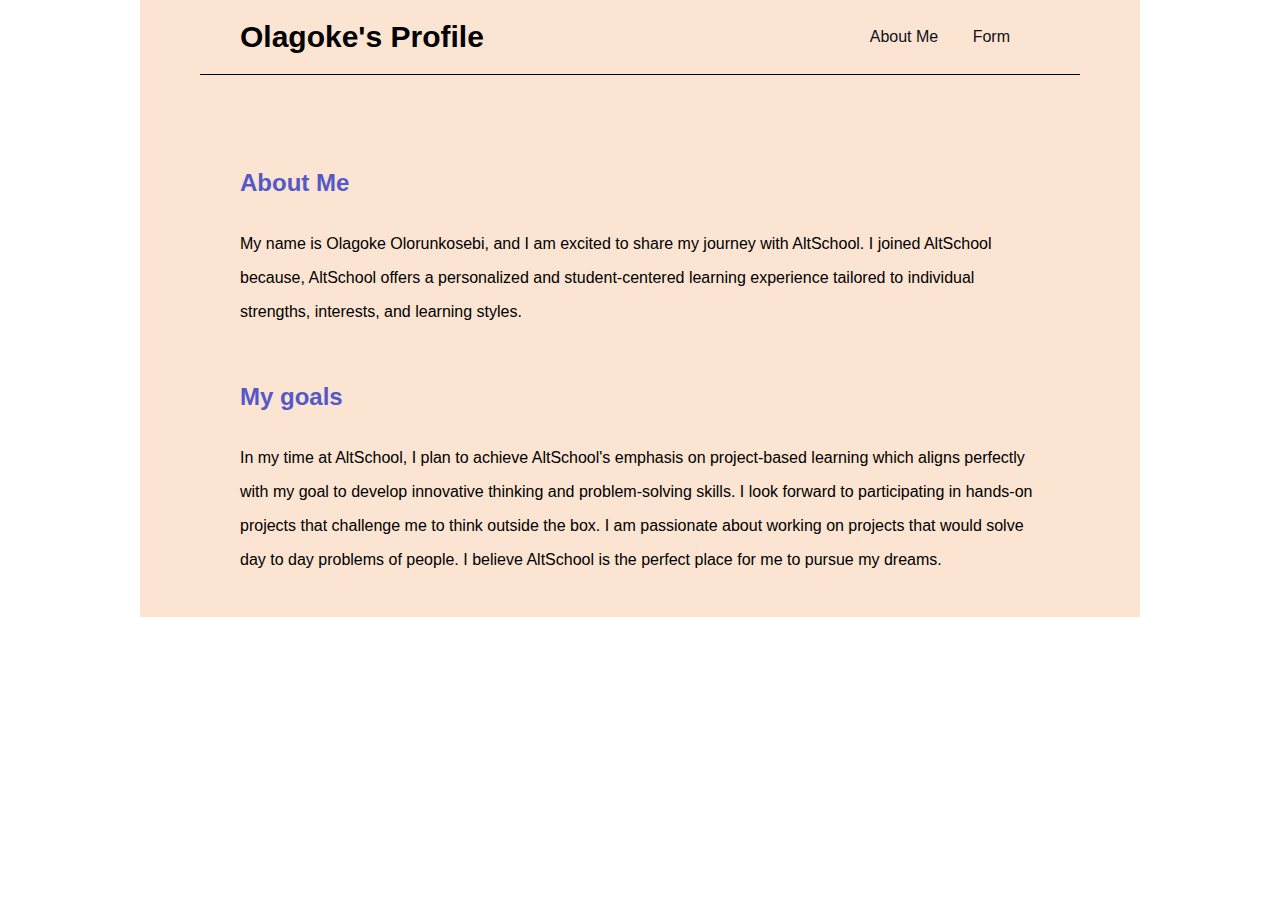
<file: index.html>
<!DOCTYPE html>
<html lang="en">
  <head>
    <meta charset="UTF-8" />
    <meta name="viewport" content="width=device-width, initial-scale=1.0" />
    <link rel="stylesheet" href="style.css" />
    <title>About Me</title>
  </head>
  <body>
    <div id="container">
      <div id="navbar">
        <h1>Olagoke's Profile</h1>
        <nav>
          <a href="index.html">About Me</a>
          <a href="form.html">Form</a>
        </nav>
      </div>
      <div id="content">
        <br /><br /><br />
        <div id="about_me">
          <h2>About Me</h2>

          <p>
            My name is Olagoke Olorunkosebi, and I am excited to share my
            journey with AltSchool. I joined AltSchool because, AltSchool offers
            a personalized and student-centered learning experience tailored to
            individual strengths, interests, and learning styles.
          </p>
        </div>
        <br /><br /><br />
        <div id="my_goals">
          <h2>My goals</h2>
          <p>
            In my time at AltSchool, I plan to achieve AltSchool's emphasis on
            project-based learning which aligns perfectly with my goal to
            develop innovative thinking and problem-solving skills. I look
            forward to participating in hands-on projects that challenge me to
            think outside the box. I am passionate about working on projects
            that would solve day to day problems of people. I believe AltSchool
            is the perfect place for me to pursue my dreams.
          </p>
        </div>
      </div>
    </div>
  </body>
</html>
</file>
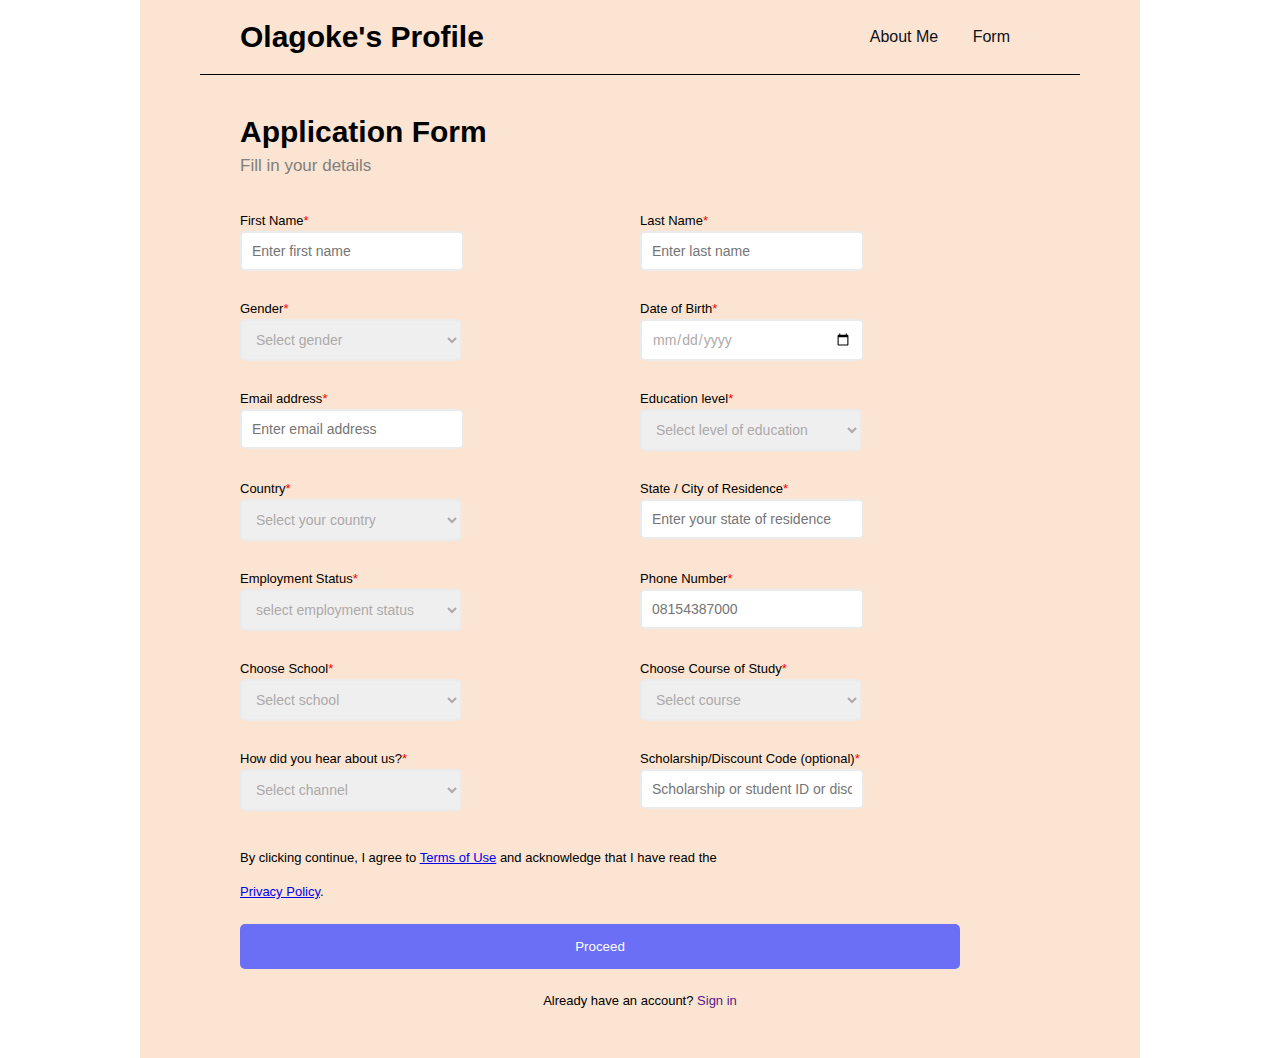
<file: form.html>
<!DOCTYPE html>
<html lang="en">
  <head>
    <meta charset="UTF-8" />
    <meta name="viewport" content="width=device-width, initial-scale=1.0" />
    <link rel="stylesheet" href="style.css" />
    <title>Registration Form</title>
  </head>
  <body>
    <div id="main">
      <div id="navbar_pg2">
        <h1>Olagoke's Profile</h1>
        <nav>
          <a href="index.html">About Me</a>
          <a href="form.html">Form</a>
        </nav>
      </div>
      <div id="container2">
        <h1>Application Form</h1>

        <p id="details">Fill in your details</p>
        <br />
        <br />

        <form action="">
          <fieldset class="flex">
            <div class="set1">
              <label for="firstName">First Name<span>&ast;</span></label
              ><br />
              <input
                type="text"
                id="firstName"
                placeholder="Enter first name"
                style="color: rgb(173, 169, 169)"
              />
            </div>
            <div class="set2">
              <label for="lastName">Last Name<span>&ast;</span></label
              ><br />
              <input
                type="text"
                id="lastName"
                placeholder="Enter last name"
                style="color: rgb(173, 169, 169)"
              />
            </div>
          </fieldset>
          <br />
          <br />
          <fieldset class="flex">
            <div class="set1">
              <label for="gender">Gender<span>&ast;</span></label
              ><br />
              <select name="gender" id="gender">
                <option value="Select here">Select gender</option>
                <option value="male">male</option>
                <option value="female">female</option>
              </select>
            </div>
            <div class="set2">
              <label for="date">Date of Birth<span>&ast;</span></label
              ><br />
              <input type="date" id="date" />
            </div>
          </fieldset>
          <br />
          <br />
          <fieldset class="flex">
            <div class="set1">
              <label for="email">Email address<span>&ast;</span></label
              ><br />
              <input
                type="email"
                id="email"
                placeholder="Enter email address"
                style="color: rgb(173, 169, 169)"
              />
            </div>
            <div class="set2">
              <label for="education">Education level<span>&ast;</span></label
              ><br />
              <select name="education" id="education">
                <option value="">Select level of education</option>
                <option value="">Bsc</option>
                <option value="">Msc</option>
                <option value="">Diploma</option>
                <option value="">Doctorate (Phd)</option>
                <option value="">High school / Secondary school</option>
                <option value="">Under Graduate</option>
                <option value="">Junior / Middle school</option>
                <option value="">Post Graduate</option>
              </select>
            </div>
          </fieldset>
          <br />
          <br />
          <fieldset class="flex">
            <div class="set1">
              <label id="country" for="country">Country<span>&ast;</span></label
              ><br />
              <select class="form-select" id="country" name="country">
                <option value="Select">Select your country</option>
                <option>select country</option>
                <option value="AF">Afghanistan</option>
                <option value="AX">Aland Islands</option>
                <option value="AL">Albania</option>
                <option value="DZ">Algeria</option>
                <option value="AD">Andorra</option>
                <option value="AO">Angola</option>
                <option value="AI">Anguilla</option>
                <option value="AQ">Antarctica</option>
                <option value="AR">Argentina</option>
                <option value="AM">Armenia</option>
                <option value="AW">Aruba</option>
                <option value="AU">Australia</option>
                <option value="AT">Austria</option>
                <option value="AZ">Azerbaijan</option>
                <option value="BS">Bahamas</option>
                <option value="BH">Bahrain</option>
                <option value="BD">Bangladesh</option>
                <option value="BB">Barbados</option>
                <option value="BY">Belarus</option>
                <option value="BE">Belgium</option>
                <option value="BZ">Belize</option>
                <option value="BJ">Benin</option>
                <option value="BM">Bermuda</option>
                <option value="BT">Bhutan</option>
                <option value="BO">Bolivia</option>
                <option value="BW">Botswana</option>
                <option value="BV">Bouvet Island</option>
                <option value="BR">Brazil</option>
                <option value="BG">Bulgaria</option>
                <option value="BF">Burkina Faso</option>
                <option value="BI">Burundi</option>
                <option value="KH">Cambodia</option>
                <option value="CM">Cameroon</option>
                <option value="CA">Canada</option>
                <option value="CV">Cape Verde</option>
                <option value="KY">Cayman Islands</option>
                <option value="TD">Chad</option>
                <option value="CL">Chile</option>
                <option value="CN">China</option>
                <option value="CX">Christmas Island</option>
                <option value="CO">Colombia</option>
                <option value="KM">Comoros</option>
                <option value="CG">Congo</option>
                <option value="CK">Cook Islands</option>
                <option value="CR">Costa Rica</option>
                <option value="CI">Cote D'Ivoire</option>
                <option value="HR">Croatia</option>
                <option value="CU">Cuba</option>
                <option value="CW">Curacao</option>
                <option value="CY">Cyprus</option>
                <option value="CZ">Czech Republic</option>
                <option value="DK">Denmark</option>
                <option value="DJ">Djibouti</option>
                <option value="DM">Dominica</option>
                <option value="DO">Dominican Republic</option>
                <option value="EC">Ecuador</option>
                <option value="EG">Egypt</option>
                <option value="SV">El Salvador</option>
                <option value="GQ">Equatorial Guinea</option>
                <option value="ER">Eritrea</option>
                <option value="EE">Estonia</option>
                <option value="ET">Ethiopia</option>
                <option value="FO">Faroe Islands</option>
                <option value="FJ">Fiji</option>
                <option value="FI">Finland</option>
                <option value="FR">France</option>
                <option value="GF">French Guiana</option>
                <option value="PF">French Polynesia</option>
                <option value="GA">Gabon</option>
                <option value="GM">Gambia</option>
                <option value="GE">Georgia</option>
                <option value="DE">Germany</option>
                <option value="GH">Ghana</option>
                <option value="GI">Gibraltar</option>
                <option value="GR">Greece</option>
                <option value="GL">Greenland</option>
                <option value="GD">Grenada</option>
                <option value="GP">Guadeloupe</option>
                <option value="GU">Guam</option>
                <option value="GT">Guatemala</option>
                <option value="GG">Guernsey</option>
                <option value="GN">Guinea</option>
                <option value="GW">Guinea-Bissau</option>
                <option value="GY">Guyana</option>
                <option value="HT">Haiti</option>
                <option value="HN">Honduras</option>
                <option value="HK">Hong Kong</option>
                <option value="HU">Hungary</option>
                <option value="IS">Iceland</option>
                <option value="IN">India</option>
                <option value="ID">Indonesia</option>
                <option value="IQ">Iraq</option>
                <option value="IE">Ireland</option>
                <option value="IM">Isle of Man</option>
                <option value="IL">Israel</option>
                <option value="IT">Italy</option>
                <option value="JM">Jamaica</option>
                <option value="JP">Japan</option>
                <option value="JE">Jersey</option>
                <option value="JO">Jordan</option>
                <option value="KZ">Kazakhstan</option>
                <option value="KE">Kenya</option>
                <option value="KI">Kiribati</option>
                <option value="KR">Korea</option>
                <option value="XK">Kosovo</option>
                <option value="KW">Kuwait</option>
                <option value="KG">Kyrgyzstan</option>
                <option value="LA">Lao People's Democratic Republic</option>
                <option value="LV">Latvia</option>
                <option value="LB">Lebanon</option>
                <option value="LS">Lesotho</option>
                <option value="LR">Liberia</option>
                <option value="LY">Libyan Arab Jamahiriya</option>
                <option value="LI">Liechtenstein</option>
                <option value="LT">Lithuania</option>
                <option value="LU">Luxembourg</option>
                <option value="MO">Macao</option>
                <option value="MK">Macedonia</option>
                <option value="MG">Madagascar</option>
                <option value="MW">Malawi</option>
                <option value="MY">Malaysia</option>
                <option value="MV">Maldives</option>
                <option value="ML">Mali</option>
                <option value="MT">Malta</option>
                <option value="MH">Marshall Islands</option>
                <option value="MQ">Martinique</option>
                <option value="MR">Mauritania</option>
                <option value="MU">Mauritius</option>
                <option value="YT">Mayotte</option>
                <option value="MX">Mexico</option>
                <option value="FM">Micronesia</option>
                <option value="MD">Moldova</option>
                <option value="MC">Monaco</option>
                <option value="MN">Mongolia</option>
                <option value="ME">Montenegro</option>
                <option value="MS">Montserrat</option>
                <option value="MA">Morocco</option>
                <option value="MZ">Mozambique</option>
                <option value="MM">Myanmar</option>
                <option value="NA">Namibia</option>
                <option value="NR">Nauru</option>
                <option value="NP">Nepal</option>
                <option value="NL">Netherlands</option>
                <option value="NC">New Caledonia</option>
                <option value="NZ">New Zealand</option>
                <option value="NI">Nicaragua</option>
                <option value="NE">Niger</option>
                <option value="NG">Nigeria</option>
                <option value="NU">Niue</option>
                <option value="NF">Norfolk Island</option>
                <option value="NO">Norway</option>
                <option value="OM">Oman</option>
                <option value="PK">Pakistan</option>
                <option value="PW">Palau</option>
                <option value="PS">Palestinian</option>
                <option value="PA">Panama</option>
                <option value="PG">Papua New Guinea</option>
                <option value="PY">Paraguay</option>
                <option value="PE">Peru</option>
                <option value="PH">Philippines</option>
                <option value="PN">Pitcairn</option>
                <option value="PL">Poland</option>
                <option value="PT">Portugal</option>
                <option value="PR">Puerto Rico</option>
                <option value="QA">Qatar</option>
                <option value="RE">Reunion</option>
                <option value="RO">Romania</option>
                <option value="RU">Russian</option>
                <option value="RW">Rwanda</option>
                <option value="WS">Samoa</option>
                <option value="SM">San Marino</option>
                <option value="ST">Sao Tome</option>
                <option value="SA">Saudi Arabia</option>
                <option value="SN">Senegal</option>
                <option value="RS">Serbia</option>
                <option value="CS">Serbia</option>
                <option value="SC">Seychelles</option>
                <option value="SL">Sierra Leone</option>
                <option value="SG">Singapore</option>
                <option value="SX">Sint Maarten</option>
                <option value="SK">Slovakia</option>
                <option value="SI">Slovenia</option>
                <option value="SB">Solomon Islands</option>
                <option value="SO">Somalia</option>
                <option value="ZA">South Africa</option>
                <option value="GS">South Georgia</option>
                <option value="SS">South Sudan</option>
                <option value="ES">Spain</option>
                <option value="LK">Sri Lanka</option>
                <option value="SD">Sudan</option>
                <option value="SR">Suriname</option>
                <option value="SJ">Svalbard</option>
                <option value="SZ">Swaziland</option>
                <option value="SE">Sweden</option>
                <option value="CH">Switzerland</option>
                <option value="TW">Taiwan</option>
                <option value="TJ">Tajikistan</option>
                <option value="TZ">Tanzania</option>
                <option value="TH">Thailand</option>
                <option value="TL">Timor-Leste</option>
                <option value="TG">Togo</option>
                <option value="TK">Tokelau</option>
                <option value="TO">Tonga</option>
                <option value="TT">Trinidad and Tobago</option>
                <option value="TN">Tunisia</option>
                <option value="TR">Turkey</option>
                <option value="TM">Turkmenistan</option>
                <option value="TC">Turks and Caicos Islands</option>
                <option value="TV">Tuvalu</option>
                <option value="UG">Uganda</option>
                <option value="UA">Ukraine</option>
                <option value="AE">United Arab Emirates</option>
                <option value="GB">United Kingdom</option>
                <option value="US">United States</option>
                <option value="UY">Uruguay</option>
                <option value="UZ">Uzbekistan</option>
                <option value="VU">Vanuatu</option>
                <option value="VE">Venezuela</option>
                <option value="VN">Viet Nam</option>
                <option value="VG">Virgin Islands, British</option>
                <option value="VI">Virgin Islands, U.s.</option>
                <option value="WF">Wallis and Futuna</option>
                <option value="EH">Western Sahara</option>
                <option value="YE">Yemen</option>
                <option value="ZM">Zambia</option>
                <option value="ZW">Zimbabwe</option>
              </select>
            </div>
            <div class="set2">
              <label for="state_city"
                >State / City of Residence<span>&ast;</span></label
              ><br />
              <input
                type="text"
                id="state_city"
                placeholder="Enter your state of residence"
              />
            </div>
          </fieldset>
          <br />
          <br />
          <fieldset class="flex">
            <div class="set1">
              <label for="employment">Employment Status<span>&ast;</span></label
              ><br />
              <select name="employment" id="employment">
                <option value="1">select employment status</option>
                <option value="2">employed</option>
                <option value="3">unemployed</option>
                <option value="4">self-employed</option>
              </select>
            </div>
            <div class="set2">
              <label for="phone">Phone Number<span>&ast;</span></label
              ><br />
              <input type="number" id="phone" placeholder="08154387000" />
            </div>
          </fieldset>
          <br />
          <br />
          <fieldset class="flex">
            <div class="set1">
              <label for="school">Choose School<span>&ast;</span></label
              ><br />
              <select name="school" id="school">
                <option value="1">Select school</option>
                <option value="2">School of Creative Economy</option>
                <option value="3">School of Business</option>
              </select>
            </div>
            <div class="set2">
              <label for="course"
                >Choose Course of Study<span>&ast;</span></label
              ><br />
              <select name="course" id="course">
                <option value="select">Select course</option>
              </select>
            </div>
          </fieldset>
          <br />
          <br />
          <fieldset class="flex">
            <div class="set1">
              <label for="channel"
                >How did you hear about us?<span>&ast;</span></label
              ><br />
              <select name="channel" id="channel">
                <option value="">Select channel</option>
                <option value="">Twitter</option>
                <option value="">Facebook</option>
                <option value="">LinkedIn</option>
                <option value="">Youtube</option>
                <option value="">Firend</option>
                <option value="">WhatsApp</option>
                <option value="">Instagram</option>
                <option value="">Bill Board</option>
              </select>
            </div>
            <div class="set2">
              <label for="discount"
                >Scholarship/Discount Code (optional)<span>&ast;</span></label
              ><br />
              <input
                type="text"
                id="discount"
                placeholder="Scholarship or student ID or discount"
              />
            </div>
          </fieldset>
        </form>
        <br />
        <br />
        <p id="foot_note">
          By clicking continue, I agree to <a href="#">Terms of Use</a> and
          acknowledge that I have read the <a href="#">Privacy Policy</a>.
        </p>
        <br />
        <button>Proceed</button>
        <br />
        <br />
        <p id="sign_in">Already have an account?<a href=""> Sign in</a></p>
      </div>
    </div>
  </body>
</html>
</file>
<file: style.css>
* {
  margin: 0;
  padding: 0;
  font-family: Verdana, Geneva, Tahoma, sans-serif;
}

h1 {
  font-size: 30px;
}

#container {
  max-width: 1000px;
  margin: 0 auto;
  background-color: rgb(251, 228, 209);
  height: 100%;
  font-family: Verdana, Geneva, Tahoma, sans-serif;
}

#navbar {
  max-width: 800px;
  display: flex;
  justify-content: space-between;
  align-items: center;
  padding: 20px 40px;
  margin: 0 auto;
  border-bottom: 1px solid black;
  background-color: rgb(251, 228, 209);
}

#navbar a {
  margin-right: 30px;
  text-decoration: none;
  color: rgb(15, 15, 25);
}

#navbar a:hover {
  color: rgb(84, 88, 201);
  text-decoration: overline;
  padding: 15px;
}

#content {
  max-width: 800px;
  padding: 40px;
  margin: 0 auto;
}

h2 {
  margin-bottom: 30px;
  color: rgb(84, 88, 201);
}

p {
  max-width: justify;
  line-height: 34px;
}
@media screen and (max-width: 670px) {
  #container {
    height: 100vh;
  }

  body {
    font-size: 0.75em;
  }
  #navbar {
    padding: 10px;
    margin: 0 auto;
  }
  #navbar a {
    margin-right: 10px;
    text-align: center;
  }
  #content {
    padding: 20px;
  }
}

@media screen and (max-width: 450px) {
  #navbar {
    flex-direction: column;
  }
  #navbar a {
    margin: 25px 0;
  }
}

#main {
  background-color: rgb(251, 228, 209);
  max-width: 1000px;
  margin: 0 auto;
}

#container2 {
  max-width: 800px;
  margin: 0 auto;
  padding: 40px;
  font-family: Impact, Haettenschweiler, "Arial Narrow Bold", sans-serif;
  font-size: 13px;
  font-weight: 50;
  background-color: rgb(251, 228, 209);
}

#navbar_pg2 {
  max-width: 550px;
  max-width: 800px;
  display: flex;
  justify-content: space-between;
  align-items: center;
  padding: 20px 40px;
  margin: 0 auto;
  border-bottom: 1px solid black;
  background-color: rgb(251, 228, 209);
}

#navbar_pg2 a {
  margin-right: 30px;
  text-decoration: none;
  color: rgb(15, 15, 25);
}

#navbar_pg2 a:hover {
  color: rgb(84, 88, 201);
  text-decoration: overline;
  padding: 15px;
}

#details {
  color: grey;
  font-size: 17px;
}

form {
  margin: 0 auto;
}

.flex {
  display: grid;
  grid-template-columns: 1fr 1fr;
  border: none;
}

.set1 {
  flex: 50%;
  margin-right: 20px;
}

.set2 {
  flex: 50%;
}

input {
  width: 200px;
  padding: 10px;
  margin-top: 3px;
  border: 2px solid rgb(234, 235, 237);
  border-radius: 5px;
  font-size: 14px;
  color: rgb(173, 169, 169);
}

select {
  width: 222px;
  padding: 10px;
  margin-top: 3px;
  border: 2px solid rgb(234, 235, 237);
  border-radius: 5px;
  font-size: 14px;
  color: rgb(173, 169, 169);
}

span {
  color: red;
}

#foot_note {
  width: 500px;
}

button {
  width: 90%;
  padding: 15px;
  border-radius: 5px;
  background-color: rgb(106, 111, 245);
  color: white;
  border: none;
}

#sign_in {
  text-align: center;
}

#sign_in a {
  text-decoration: none;
}
</file>
